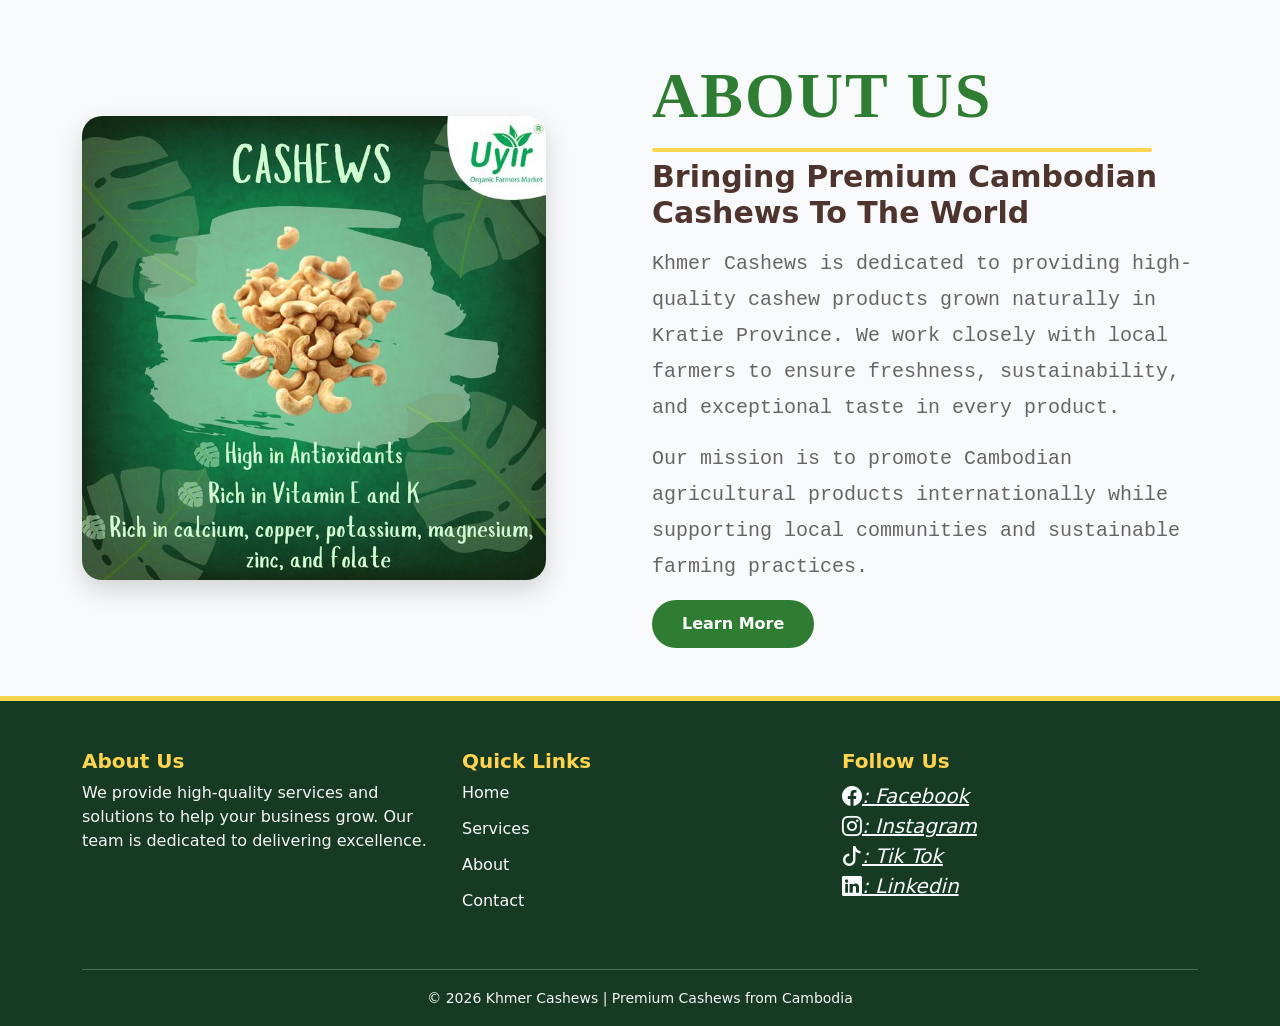
<file: about.html>
<!DOCTYPE html>
<html>
<head lang="en">
        <meta charset="UTF-8">
        <meta name="viewport" content="width=device-width, initial-scale=1">
        <title>Khmer Cashews</title>
        <link href="https://cdn.jsdelivr.net/npm/bootstrap@5.3.8/dist/css/bootstrap.min.css" rel="stylesheet" integrity="sha384-sRIl4kxILFvY47J16cr9ZwB07vP4J8+LH7qKQnuqkuIAvNWLzeN8tE5YBujZqJLB" crossorigin="anonymous">
        <link rel="stylesheet" href="https://cdn.jsdelivr.net/npm/bootstrap-icons@1.13.1/font/bootstrap-icons.min.css">
        <link rel="stylesheet" href="styleAbout.css">
</head>
<body>
    <!--About us part-->
<section id="about" class="about-section py-5">
    <div class="container">
        <div class="row align-items-center">
            <!-- Image -->
            <div class="col-lg-6 mb-4 mb-lg-0">
                <img src="image/about.jpg" alt="About Khmer Cashews" class="img-fluid about-img">
            </div>
            <!-- Content -->
            <div class="col-lg-6"> 
                <span class="about-label">ABOUT US</span>
                <h2 class="about-title">Bringing Premium Cambodian Cashews To The World</h2>
                <p class="about-description">
                    Khmer Cashews is dedicated to providing
                    high-quality cashew products grown naturally
                    in Kratie Province. We work closely with local
                    farmers to ensure freshness, sustainability,
                    and exceptional taste in every product.
                </p>
                <p class="about-description">
                    Our mission is to promote Cambodian agricultural
                    products internationally while supporting local
                    communities and sustainable farming practices.
                </p>
                <a href="#" class="about-btn">Learn More</a>
            </div>
        </div>
    </div>
</section>
<!-- FOOTER -->
<footer class="custom-footer pt-5 pb-3">
    <div class="container">
        <div class="row">
            <!-- About -->
            <div class="col-md-4 mb-4">
                <h5>About Us</h5>
                <p>
                    We provide high-quality services and solutions to help your business grow.
                    Our team is dedicated to delivering excellence.
                </p>
            </div>
            <!-- Quick Links -->
            <div class="col-md-4 mb-4">
                <h5>Quick Links</h5>
                <ul class="list-unstyled">
                    <li><a href="#" class="text-light text-decoration-none">Home</a></li>
                    <li><a href="#" class="text-light text-decoration-none">Services</a></li>
                    <li><a href="#" class="text-light text-decoration-none">About</a></li>
                    <li><a href="#" class="text-light text-decoration-none">Contact</a></li>
                </ul>
            </div>
            <!-- Social Media -->
            <div class="col-md-4 mb-4">
                <h5>Follow Us</h5>
                <a href="https://www.facebook.com/share/18kFoKiBX5/" class="text-light me-3 fs-5">
                    <i class="bi bi-facebook">: Facebook<br></i>
                </a>
                <a href="https://www.instagram.com/khimsok123?igsh=MWMwZ3E0aGcwbG9jOA==" class="text-light me-3 fs-5">
                    <i class="bi bi-instagram">: Instagram<br></i>
                </a>
                <a href="https://www.tiktok.com/@khimsok_?_r=1&_t=ZS-973etsMhqwa" class="text-light me-3 fs-5">
                    <i class="bi bi-tiktok">: Tik Tok<br></i>
                </a>
                <a href="https://www.linkedin.com/in/yo-siphan-5547651b6?utm_source=share_via&utm_content=profile&utm_medium=member_android" class="text-light fs-5">
                    <i class="bi bi-linkedin">: Linkedin<br></i>
                </a>
            </div>
        </div>
        <hr class="border-light">
        <div class="text-center">
        <small>
                © 2026 Khmer Cashews |
                Premium Cashews from Cambodia
        </small>
    </div>
</footer>

</body>
</html>
</file>
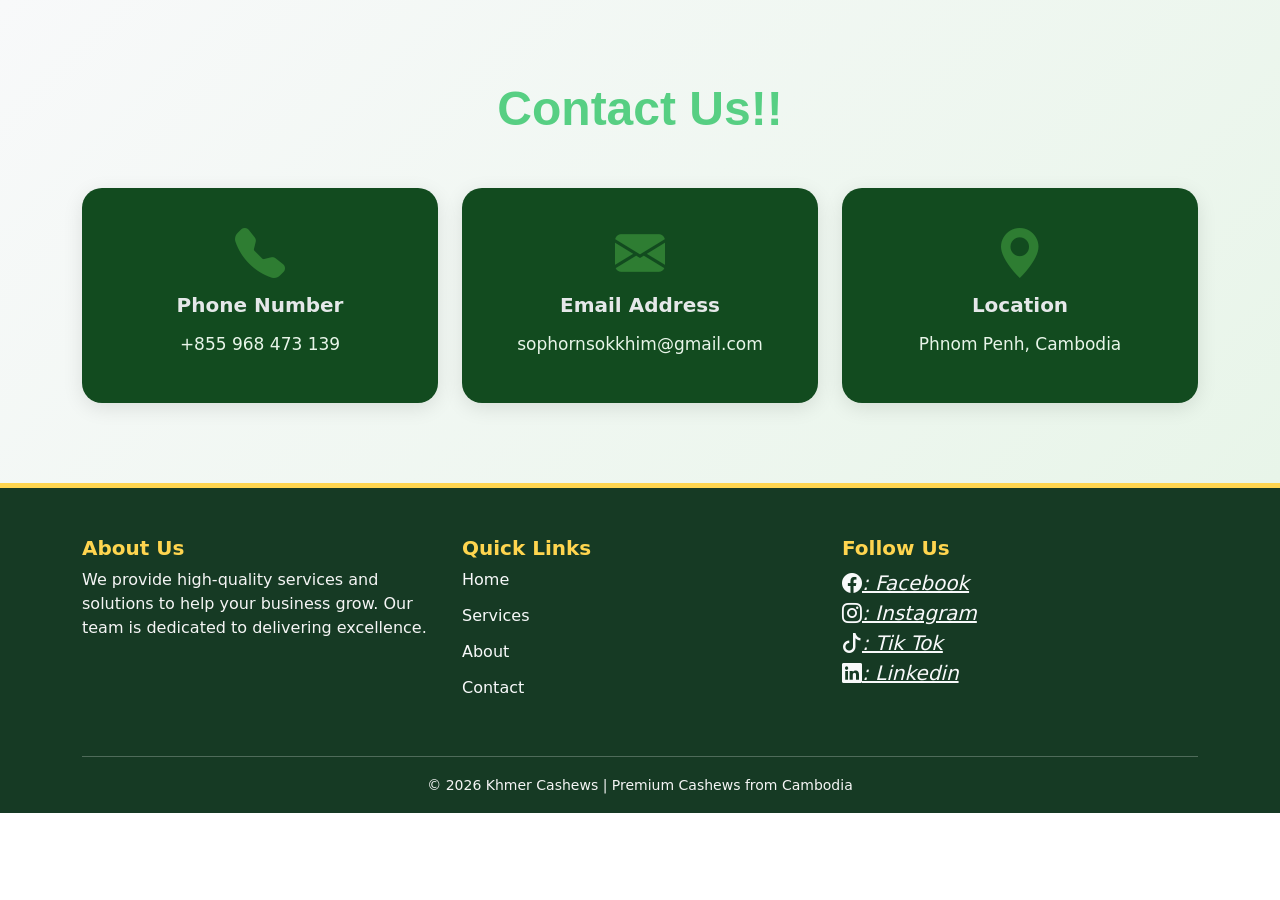
<file: contact.html>
<!DOCTYPE html>
<html>
    <head lang="en">
        <meta charset="UTF-8">
        <meta name="viewport" content="width=device-width, initial-scale=1">
        <title>Khmer Cashews</title>
        <link href="https://cdn.jsdelivr.net/npm/bootstrap@5.3.8/dist/css/bootstrap.min.css" rel="stylesheet" integrity="sha384-sRIl4kxILFvY47J16cr9ZwB07vP4J8+LH7qKQnuqkuIAvNWLzeN8tE5YBujZqJLB" crossorigin="anonymous">
        <link rel="stylesheet" href="https://cdn.jsdelivr.net/npm/bootstrap-icons@1.13.1/font/bootstrap-icons.min.css">
        <link rel="stylesheet" href="styleContact.css">

    </head>
    <body>
<!-- CONTACT SECTION -->
<section class="contact-section" id="contact">
    <div class="container">
        <h2 class="contact-title">Contact Us!!</h2>
        <div class="row g-4">
            <div class="col-md-4">
                <div class="contact-card">
                    <i class="bi bi-telephone-fill contact-icon"></i>
                    <h5>Phone Number</h5>
                    <p>+855 968 473 139</p>
                </div>
            </div>
            <div class="col-md-4">
                <div class="contact-card">
                    <i class="bi bi-envelope-fill contact-icon"></i>
                    <h5>Email Address</h5>
                    <p>sophornsokkhim@gmail.com</p>
                </div>
            </div>
            <div class="col-md-4">
                <div class="contact-card">
                    <i class="bi bi-geo-alt-fill contact-icon"></i>
                    <h5>Location</h5>
                    <p>Phnom Penh, Cambodia</p>
                </div>
            </div>
        </div>
    </div>
</section>
<!-- FOOTER -->
<footer class="custom-footer pt-5 pb-3">
    <div class="container">
        <div class="row">
            <!-- About -->
            <div class="col-md-4 mb-4">
                <h5>About Us</h5>
                <p>
                    We provide high-quality services and solutions to help your business grow.
                    Our team is dedicated to delivering excellence.
                </p>
            </div>
            <!-- Quick Links -->
            <div class="col-md-4 mb-4">
                <h5>Quick Links</h5>
                <ul class="list-unstyled">
                    <li><a href="#" class="text-light text-decoration-none">Home</a></li>
                    <li><a href="#" class="text-light text-decoration-none">Services</a></li>
                    <li><a href="#" class="text-light text-decoration-none">About</a></li>
                    <li><a href="#" class="text-light text-decoration-none">Contact</a></li>
                </ul>
            </div>
            <!-- Social Media -->
            <div class="col-md-4 mb-4">
                <h5>Follow Us</h5>
                <a href="https://www.facebook.com/share/18kFoKiBX5/" class="text-light me-3 fs-5">
                    <i class="bi bi-facebook">: Facebook<br></i>
                </a>
                <a href="https://www.instagram.com/khimsok123?igsh=MWMwZ3E0aGcwbG9jOA==" class="text-light me-3 fs-5">
                    <i class="bi bi-instagram">: Instagram<br></i>
                </a>
                <a href="https://www.tiktok.com/@khimsok_?_r=1&_t=ZS-973etsMhqwa" class="text-light me-3 fs-5">
                    <i class="bi bi-tiktok">: Tik Tok<br></i>
                </a>
                <a href="https://www.linkedin.com/in/yo-siphan-5547651b6?utm_source=share_via&utm_content=profile&utm_medium=member_android" class="text-light fs-5">
                    <i class="bi bi-linkedin">: Linkedin<br></i>
                </a>
            </div>
        </div>
        <hr class="border-light">
        <div class="text-center">
        <small>
                © 2026 Khmer Cashews |
                Premium Cashews from Cambodia
        </small>
    </div>
</footer>
    </body>
</html>
</file>
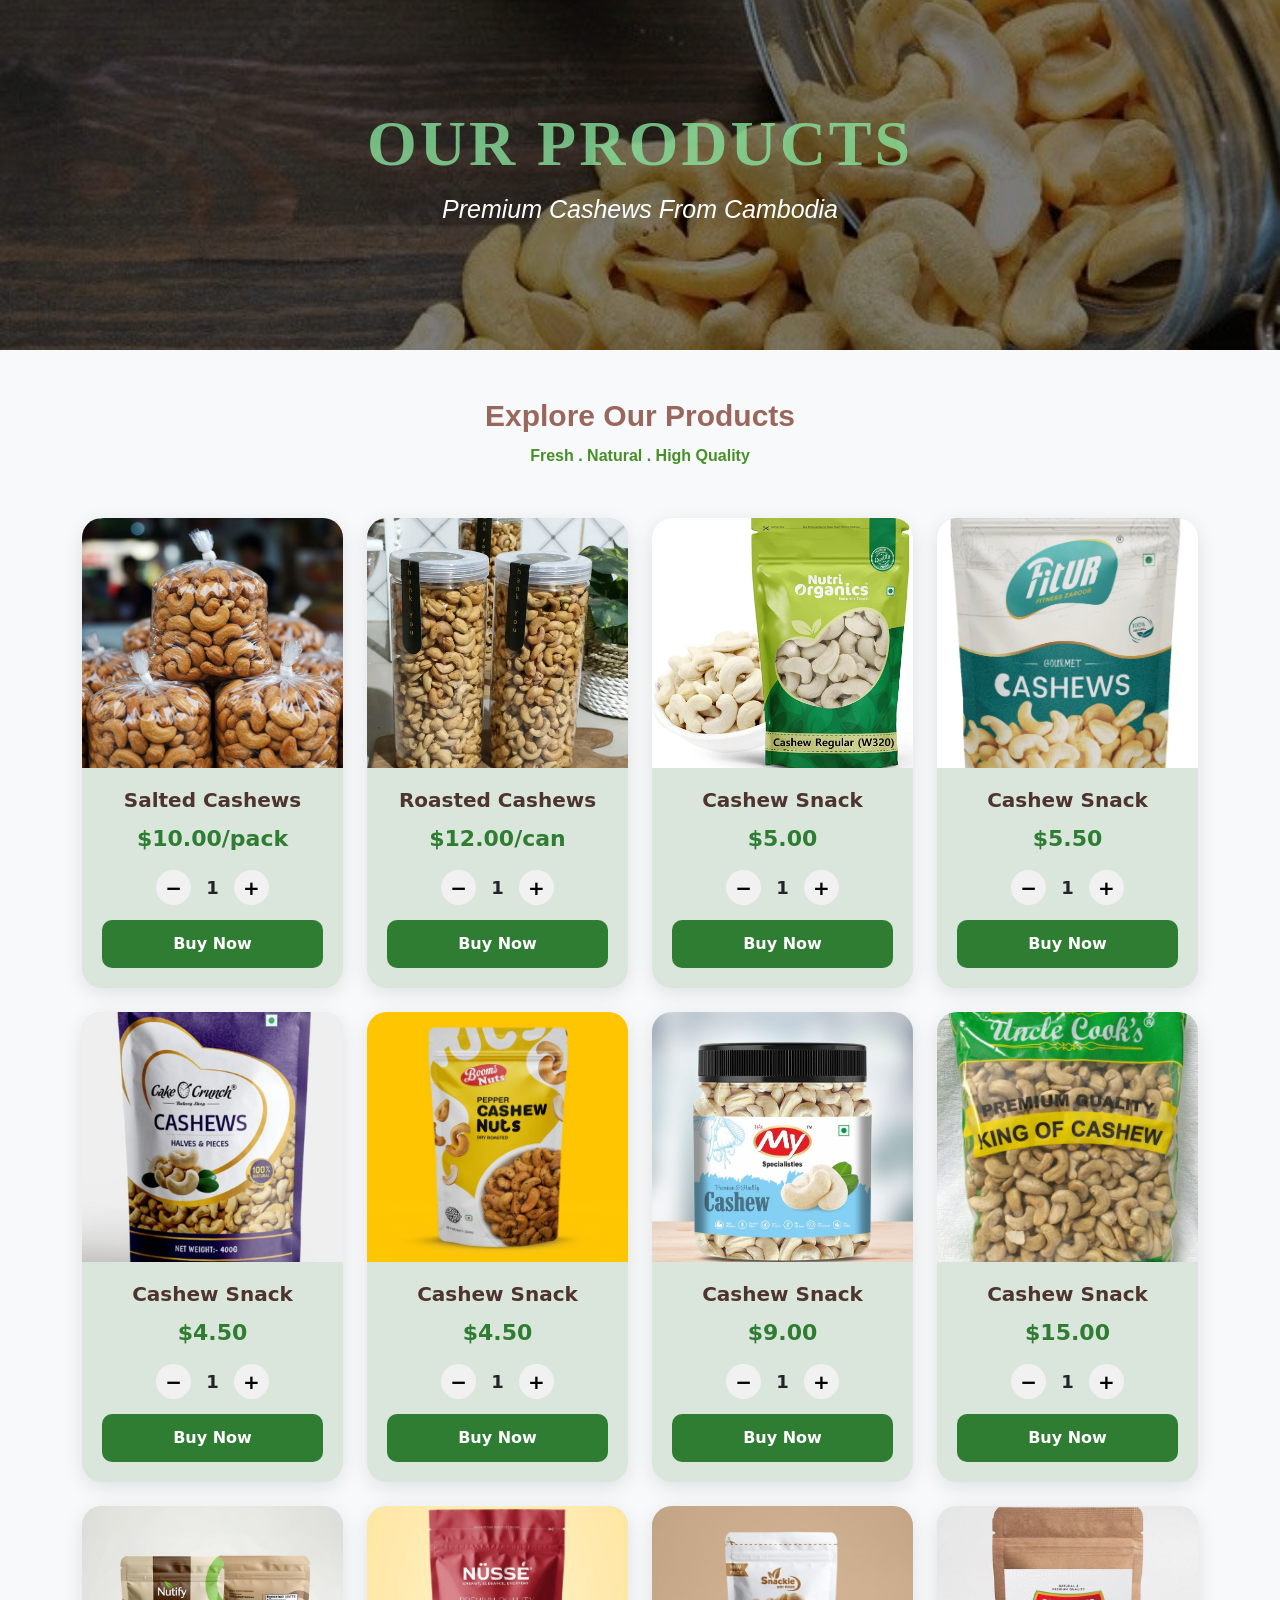
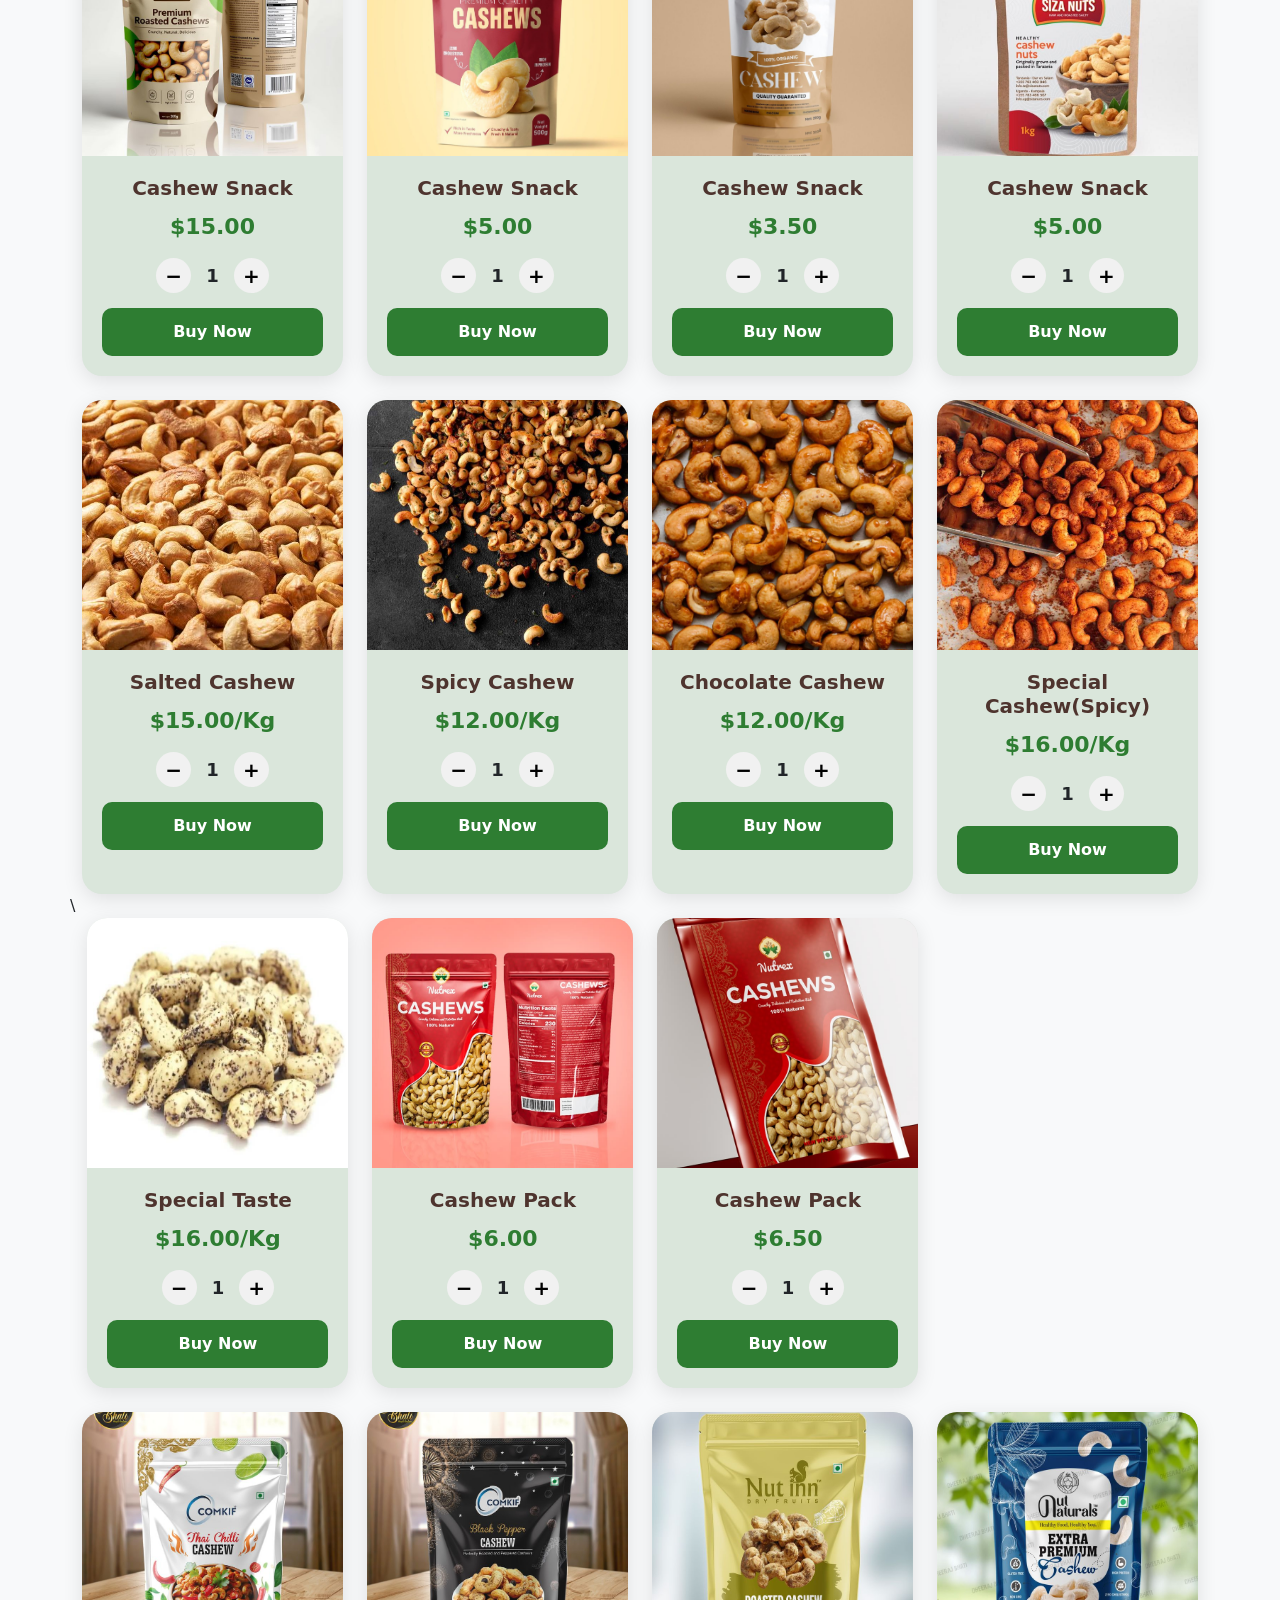
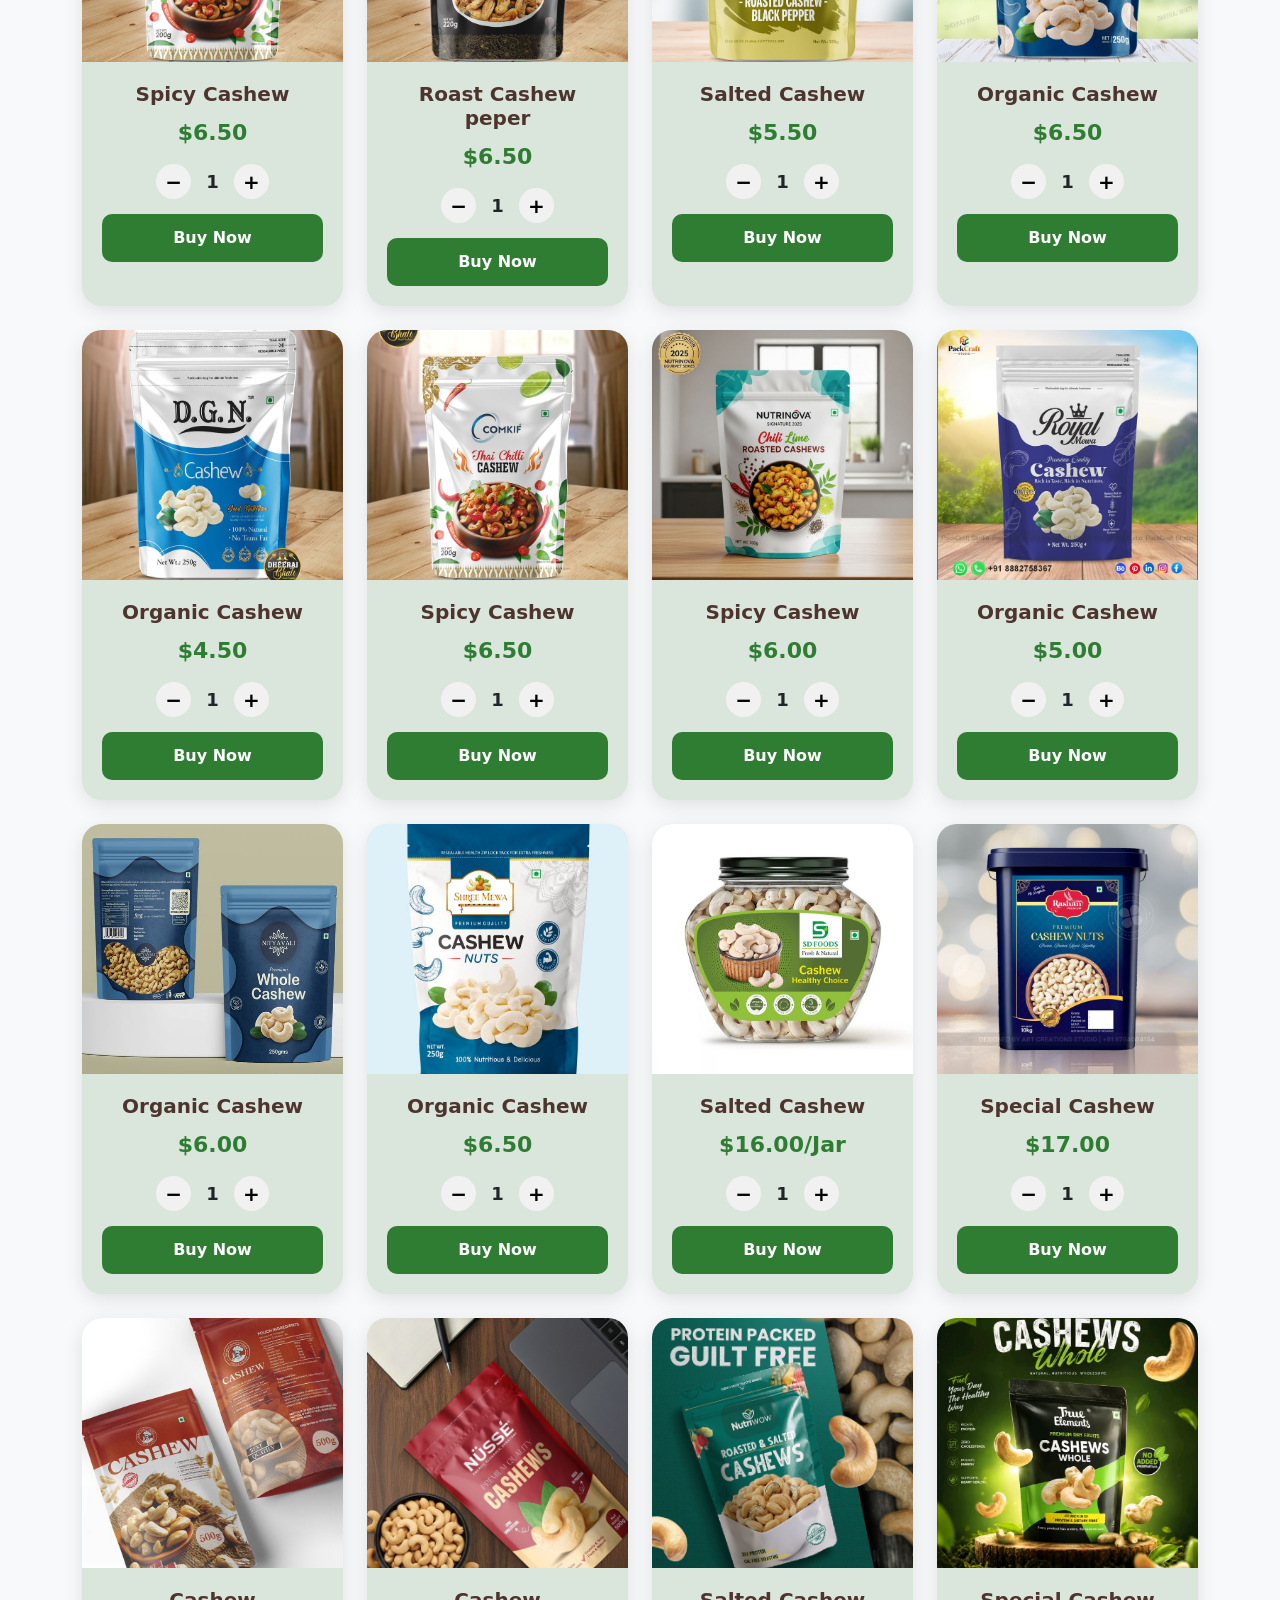
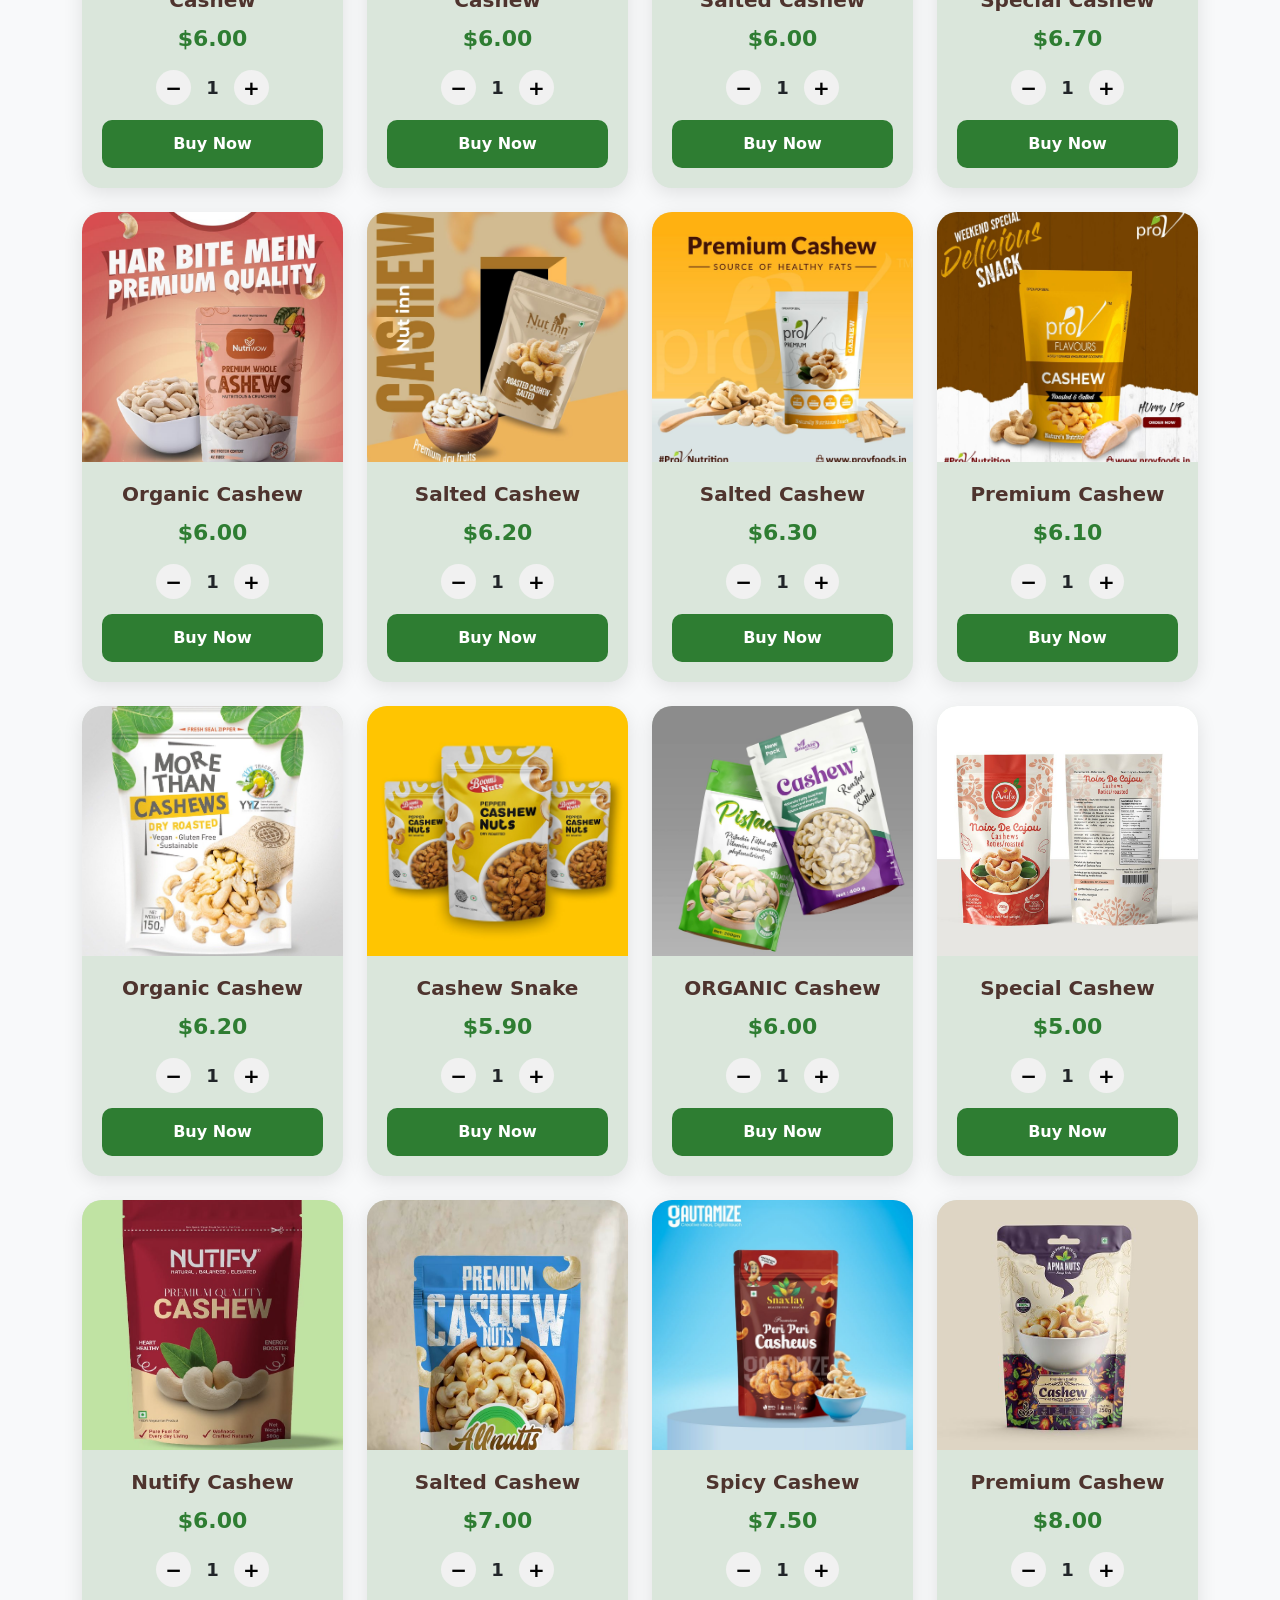
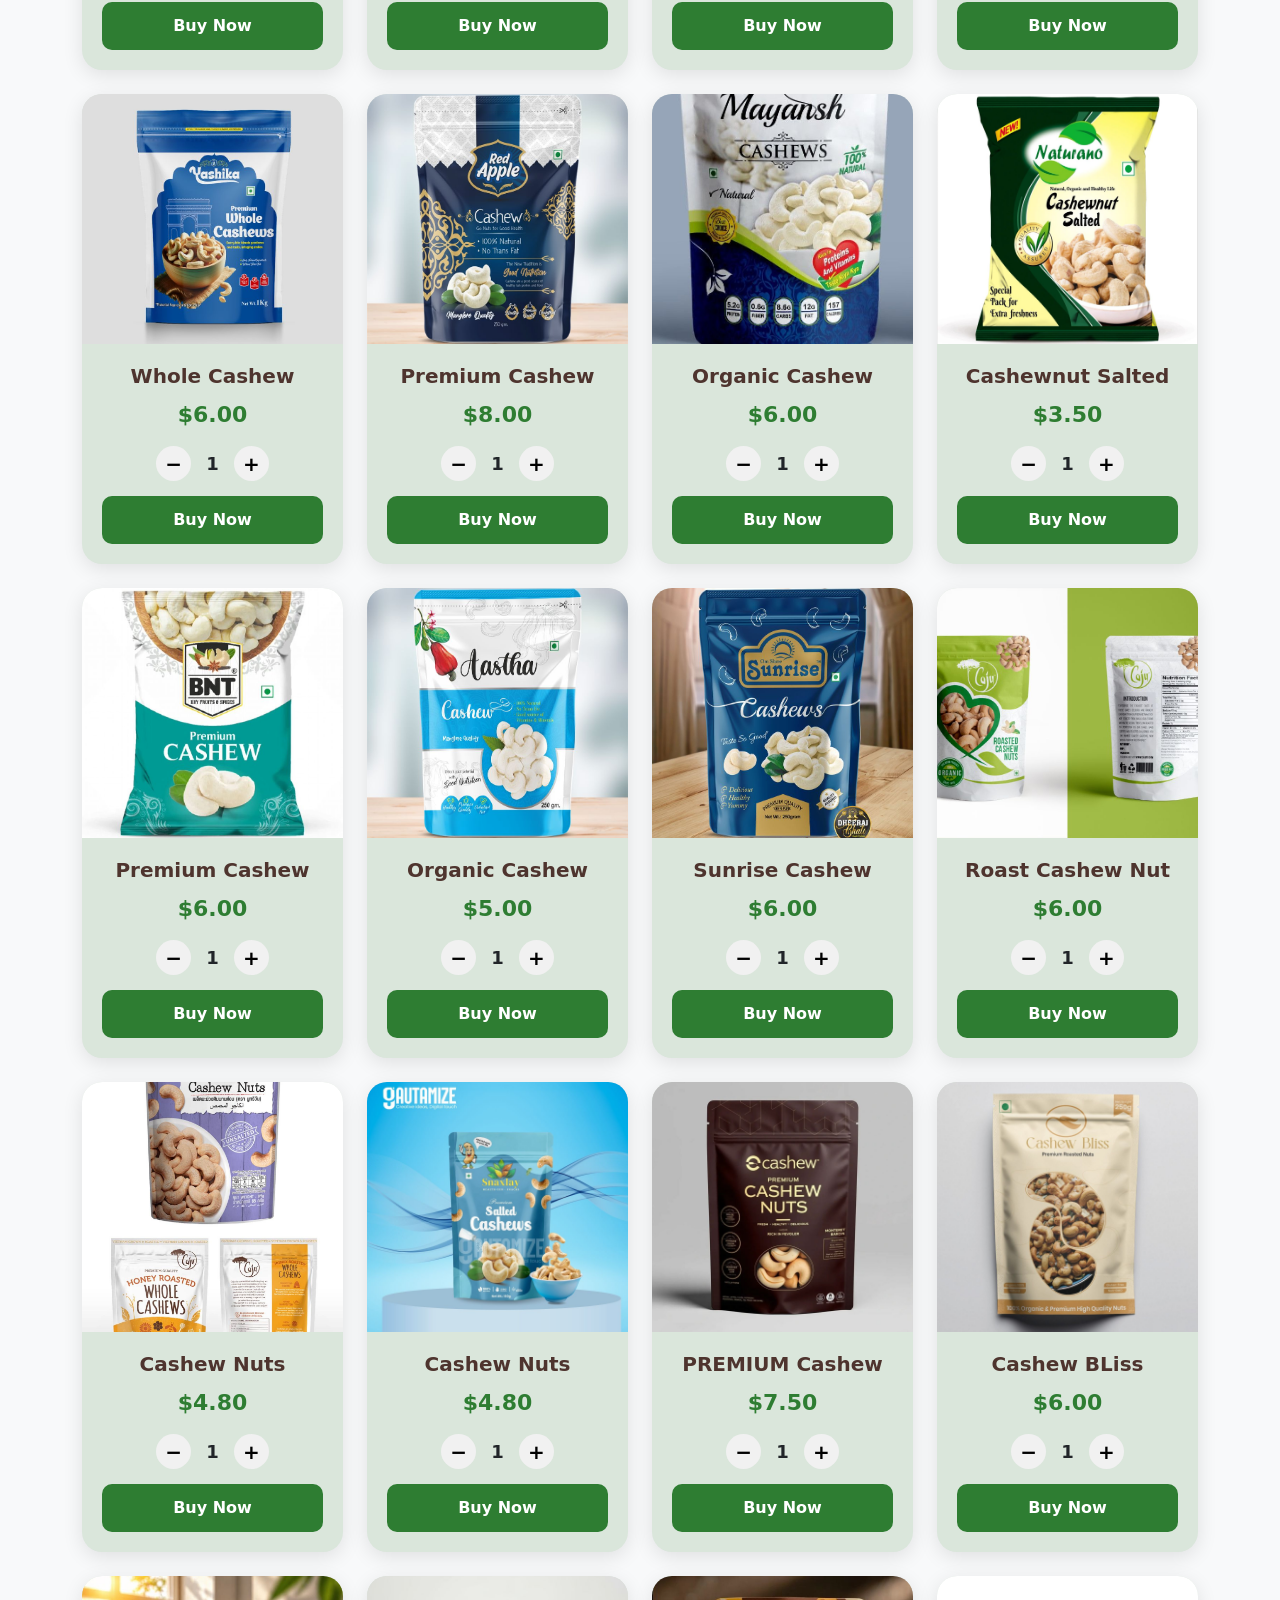
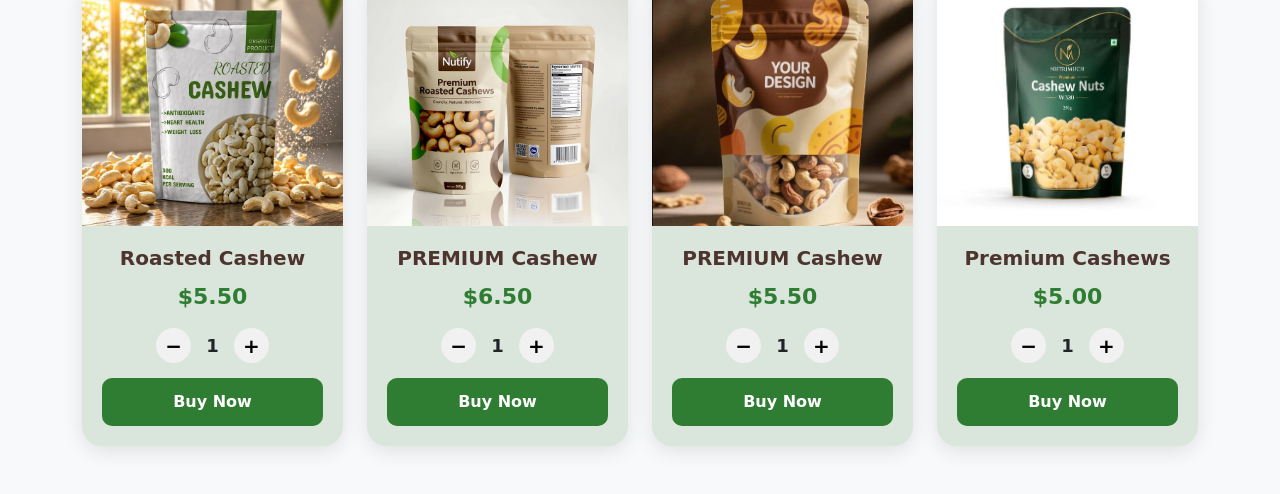
<file: products.html>
<!DOCTYPE html>
<html lang="en">
<head>
    <meta charset="UTF-8">
    <meta name="viewport" content="width=device-width, initial-scale=1.0">
    <title>Khmer Cashews Products</title>
    <link href="https://cdn.jsdelivr.net/npm/bootstrap@5.3.8/dist/css/bootstrap.min.css" rel="stylesheet">
    <link rel="stylesheet" href="https://cdn.jsdelivr.net/npm/bootstrap-icons@1.13.1/font/bootstrap-icons.min.css">
    <link rel="stylesheet" href="style.css">
</head>
<body>

<section class="product-banner">
    <div>
        <h1>Our Products</h1>
        <p>Premium Cashews From Cambodia</p>
    </div>
</section>


<section class="container py-5">
    <h2 class="section-title">
        Explore Our Products
    </h2>
    <p class="section-subtitle">
        Fresh . Natural . High Quality
    </p>
    <div class="row g-4">
        <!--Product -->

    <div class="col-sm-6 col-md-4 col-lg-3">
            <div class="product-card">
                <img src="image/best_seller1.jpg" class="product-img">
                <div class="product-info">
                    <h5 class="product-title">
                        Salted Cashews
                    </h5>
                    <div class="product-price">$10.00/pack</div>
                    <div class="quantity">
                    <button class="qty-btn">−</button><span>1</span>
                    <button class="qty-btn">+</button></div>
                    <button class="buy-btn">Buy Now
                    </button>
                </div>
            </div>
        </div>

        <div class="col-sm-6 col-md-4 col-lg-3">
            <div class="product-card">
                <img src="image/best_seller2.jpg" class="product-img">
                <div class="product-info">
                    <h5 class="product-title">
                        Roasted Cashews
                    </h5>
                    <div class="product-price">$12.00/can</div>
                    <div class="quantity">
                    <button class="qty-btn">−</button><span>1</span>
                    <button class="qty-btn">+</button></div>
                    <button class="buy-btn">
                        Buy Now
                    </button>
                </div>
            </div>
        </div>
      
        <div class="col-sm-6 col-md-4 col-lg-3">
            <div class="product-card">
                <img src="image/best_seller3.jpg"
                     class="product-img">
                <div class="product-info">
                    <h5 class="product-title">
                        Cashew Snack
                    </h5>
                    <div class="product-price">$5.00</div>
                    <div class="quantity">
                    <button class="qty-btn">−</button><span>1</span>
                    <button class="qty-btn">+</button></div>
                    <button class="buy-btn">
                        Buy Now
                    </button>
                </div>
            </div>
        </div>

        <div class="col-sm-6 col-md-4 col-lg-3">
            <div class="product-card">
                <img src="image/best_seller5.jpg"
                     class="product-img">
                <div class="product-info">
                    <h5 class="product-title">
                        Cashew Snack
                    </h5>
                    <div class="product-price">$5.50</div>
                    <div class="quantity">
                    <button class="qty-btn">−</button><span>1</span>
                    <button class="qty-btn">+</button></div>
                    <button class="buy-btn">
                        Buy Now
                    </button>
                </div>
            </div>
        </div>

        <div class="col-sm-6 col-md-4 col-lg-3">
            <div class="product-card">
                <img src="image/best_seller6.jpg"
                     class="product-img">
                <div class="product-info">
                    <h5 class="product-title">
                        Cashew Snack
                    </h5>
                    <div class="product-price">$4.50</div>
                    <div class="quantity">
                    <button class="qty-btn">−</button><span>1</span>
                    <button class="qty-btn">+</button></div>
                    <button class="buy-btn">
                        Buy Now
                    </button>
                </div>
            </div>
        </div>

        <div class="col-sm-6 col-md-4 col-lg-3">
            <div class="product-card">
                <img src="image/best_seller8.jpg"
                     class="product-img">
                <div class="product-info">
                    <h5 class="product-title">
                        Cashew Snack
                    </h5>
                    <div class="product-price">$4.50</div>
                    <div class="quantity">
                    <button class="qty-btn">−</button><span>1</span>
                    <button class="qty-btn">+</button></div>
                    <button class="buy-btn">
                        Buy Now
                    </button>
                </div>
            </div>
        </div>

        <div class="col-sm-6 col-md-4 col-lg-3">
            <div class="product-card">
                <img src="image/best_seller10.jpg"
                     class="product-img">
                <div class="product-info">
                    <h5 class="product-title">
                        Cashew Snack
                    </h5>
                    <div class="product-price">$9.00</div>
                    <div class="quantity">
                    <button class="qty-btn">−</button><span>1</span>
                    <button class="qty-btn">+</button></div>
                    <button class="buy-btn">
                        Buy Now
                    </button>
                </div>
            </div>
        </div>
           
        <div class="col-sm-6 col-md-4 col-lg-3">
            <div class="product-card">
                <img src="image/best_seller11.jpg"
                     class="product-img">
                <div class="product-info">
                    <h5 class="product-title">
                        Cashew Snack
                    </h5>
                    <div class="product-price">$15.00</div>
                    <div class="quantity">
                    <button class="qty-btn">−</button><span>1</span>
                    <button class="qty-btn">+</button></div>
                    <button class="buy-btn">
                        Buy Now
                    </button>
                </div>
            </div>
        </div>

        <div class="col-sm-6 col-md-4 col-lg-3">
            <div class="product-card">
                <img src="image/cashew8.jpg"
                     class="product-img">
                <div class="product-info">
                    <h5 class="product-title">
                        Cashew Snack
                    </h5>
                    <div class="product-price">$15.00</div>
                    <div class="quantity">
                    <button class="qty-btn">−</button><span>1</span>
                    <button class="qty-btn">+</button></div>
                    <button class="buy-btn">
                        Buy Now
                    </button>
                </div>
            </div>
        </div>
                           
        <div class="col-sm-6 col-md-4 col-lg-3">
            <div class="product-card">
                <img src="image/cashew11.jpg"
                     class="product-img">
                <div class="product-info">
                    <h5 class="product-title">
                        Cashew Snack
                    </h5>
                    <div class="product-price">$5.00</div>
                    <div class="quantity">
                    <button class="qty-btn">−</button><span>1</span>
                    <button class="qty-btn">+</button></div>
                    <button class="buy-btn">
                        Buy Now
                    </button>
                </div>
            </div>
        </div>
                                    
        <div class="col-sm-6 col-md-4 col-lg-3">
            <div class="product-card">
                <img src="image/cashew10.jpg"
                     class="product-img">
                <div class="product-info">
                    <h5 class="product-title">
                        Cashew Snack
                    </h5>
                    <div class="product-price">$3.50</div>
                    <div class="quantity">
                    <button class="qty-btn">−</button><span>1</span>
                    <button class="qty-btn">+</button></div>
                    <button class="buy-btn">
                        Buy Now
                    </button>
                </div>
            </div>
        </div>
                                           
        <div class="col-sm-6 col-md-4 col-lg-3">
            <div class="product-card">
                <img src="image/cashew9.jpg"
                     class="product-img">
                <div class="product-info">
                    <h5 class="product-title">
                        Cashew Snack
                    </h5>
                    <div class="product-price">$5.00</div>
                    <div class="quantity">
                    <button class="qty-btn">−</button><span>1</span>
                    <button class="qty-btn">+</button></div>
                    <button class="buy-btn">
                        Buy Now
                    </button>
                </div>
            </div>
        </div>
                    
        <div class="col-sm-6 col-md-4 col-lg-3">
            <div class="product-card">
                <img src="image/cashew1.jpg"
                     class="product-img">
                <div class="product-info">
                    <h5 class="product-title">
                        Salted Cashew
                    </h5>
                    <div class="product-price">$15.00/Kg</div>
                    <div class="quantity">
                    <button class="qty-btn">−</button><span>1</span>
                    <button class="qty-btn">+</button></div>
                    <button class="buy-btn">
                        Buy Now
                    </button>
                </div>
            </div>
        </div>
                           
        <div class="col-sm-6 col-md-4 col-lg-3">
            <div class="product-card">
                <img src="image/cashew2.jpg"
                     class="product-img">
                <div class="product-info">
                    <h5 class="product-title">
                        Spicy Cashew
                    </h5>
                    <div class="product-price">$12.00/Kg</div>
                    <div class="quantity">
                    <button class="qty-btn">−</button><span>1</span>
                    <button class="qty-btn">+</button></div>
                    <button class="buy-btn">
                        Buy Now
                    </button>
                </div>
            </div>
        </div>
                                
        <div class="col-sm-6 col-md-4 col-lg-3">
            <div class="product-card">
                <img src="image/cashew3.jpg"
                     class="product-img">
                <div class="product-info">
                    <h5 class="product-title">
                        Chocolate Cashew
                    </h5>
                    <div class="product-price">$12.00/Kg</div>
                    <div class="quantity">
                    <button class="qty-btn">−</button><span>1</span>
                    <button class="qty-btn">+</button></div>
                    <button class="buy-btn">
                        Buy Now
                    </button>
                </div>
            </div>
        </div>

        <div class="col-sm-6 col-md-4 col-lg-3">
            <div class="product-card">
                <img src="image/cashew4.jpg"
                     class="product-img">
                <div class="product-info">
                    <h5 class="product-title">
                        Special Cashew(Spicy)
                    </h5>
                    <div class="product-price">$16.00/Kg</div>
                    <div class="quantity">
                    <button class="qty-btn">−</button><span>1</span>
                    <button class="qty-btn">+</button></div>
                    <button class="buy-btn">
                        Buy Now
                    </button>
                </div>
            </div>
        </div>
                                                  \
        <div class="col-sm-6 col-md-4 col-lg-3">
            <div class="product-card">
                <img src="image/cashew6.jpg"
                     class="product-img">
                <div class="product-info">
                    <h5 class="product-title">
                        Special Taste
                    </h5>
                    <div class="product-price">$16.00/Kg</div>
                    <div class="quantity">
                    <button class="qty-btn">−</button><span>1</span>
                    <button class="qty-btn">+</button></div>
                    <button class="buy-btn">
                        Buy Now
                    </button>
                </div>
            </div>
        </div>
                                                    
        <div class="col-sm-6 col-md-4 col-lg-3">
            <div class="product-card">
                <img src="image/cashew13.jpg"
                     class="product-img">
                <div class="product-info">
                    <h5 class="product-title">
                        Cashew Pack
                    </h5>
                    <div class="product-price">$6.00</div>
                    <div class="quantity">
                    <button class="qty-btn">−</button><span>1</span>
                    <button class="qty-btn">+</button></div>
                    <button class="buy-btn">
                        Buy Now
                    </button>
                </div>
            </div>
        </div>
                                                            
        <div class="col-sm-6 col-md-4 col-lg-3">
            <div class="product-card">
                <img src="image/cashew14.jpg"
                     class="product-img">
                <div class="product-info">
                    <h5 class="product-title">
                        Cashew Pack
                    </h5>
                    <div class="product-price">$6.50</div>
                    <div class="quantity">
                    <button class="qty-btn">−</button><span>1</span>
                    <button class="qty-btn">+</button></div>
                    <button class="buy-btn">
                        Buy Now
                    </button>
                </div>
            </div>
        </div>
                                                                   
        <div class="col-sm-6 col-md-4 col-lg-3">
            <div class="product-card">
                <img src="image/cashew16.jpg"
                     class="product-img">
                <div class="product-info">
                    <h5 class="product-title">
                        Spicy Cashew
                    </h5>
                    <div class="product-price">$6.50</div>
                    <div class="quantity">
                    <button class="qty-btn">−</button><span>1</span>
                    <button class="qty-btn">+</button></div>
                    <button class="buy-btn">
                        Buy Now
                    </button>
                </div>
            </div>
        </div>
                                                                            
        <div class="col-sm-6 col-md-4 col-lg-3">
            <div class="product-card">
                <img src="image/cashew17.jpg"
                     class="product-img">
                <div class="product-info">
                    <h5 class="product-title">
                        Roast Cashew peper
                    </h5>
                    <div class="product-price">$6.50</div>
                    <div class="quantity">
                    <button class="qty-btn">−</button><span>1</span>
                    <button class="qty-btn">+</button></div>
                    <button class="buy-btn">
                        Buy Now
                    </button>
                </div>
            </div>
        </div>
                                                                            
        <div class="col-sm-6 col-md-4 col-lg-3">
            <div class="product-card">
                <img src="image/cashew18.jpg"
                     class="product-img">
                <div class="product-info">
                    <h5 class="product-title">
                        Salted Cashew
                    </h5>
                    <div class="product-price">$5.50</div>
                    <div class="quantity">
                    <button class="qty-btn">−</button><span>1</span>
                    <button class="qty-btn">+</button></div>
                    <button class="buy-btn">
                        Buy Now
                    </button>
                </div>
            </div>
        </div>
                                                                            
        <div class="col-sm-6 col-md-4 col-lg-3">
            <div class="product-card">
                <img src="image/cashew19.jpg"
                     class="product-img">
                <div class="product-info">
                    <h5 class="product-title">
                        Organic Cashew
                    </h5>
                    <div class="product-price">$6.50</div>
                    <div class="quantity">
                    <button class="qty-btn">−</button><span>1</span>
                    <button class="qty-btn">+</button></div>
                    <button class="buy-btn">
                        Buy Now
                    </button>
                </div>
            </div>
        </div>
                                                                           
        <div class="col-sm-6 col-md-4 col-lg-3">
            <div class="product-card">
                <img src="image/cashew20.jpg"
                     class="product-img">
                <div class="product-info">
                    <h5 class="product-title">
                        Organic Cashew
                    </h5>
                    <div class="product-price">$4.50</div>
                    <div class="quantity">
                    <button class="qty-btn">−</button><span>1</span>
                    <button class="qty-btn">+</button></div>
                    <button class="buy-btn">
                        Buy Now
                    </button>
                </div>
            </div>
        </div>
                                                                           
        <div class="col-sm-6 col-md-4 col-lg-3">
            <div class="product-card">
                <img src="image/cashew16.jpg"
                     class="product-img">
                <div class="product-info">
                    <h5 class="product-title">
                        Spicy Cashew
                    </h5>
                    <div class="product-price">$6.50</div>
                    <div class="quantity">
                    <button class="qty-btn">−</button><span>1</span>
                    <button class="qty-btn">+</button></div>
                    <button class="buy-btn">
                        Buy Now
                    </button>
                </div>
            </div>
        </div>

                                                                   
        <div class="col-sm-6 col-md-4 col-lg-3">
            <div class="product-card">
                <img src="image/cashew15.jpg"
                     class="product-img">
                <div class="product-info">
                    <h5 class="product-title">
                       Spicy Cashew
                    </h5>
                    <div class="product-price">$6.00</div>
                    <div class="quantity">
                    <button class="qty-btn">−</button><span>1</span>
                    <button class="qty-btn">+</button></div>
                    <button class="buy-btn">
                        Buy Now
                    </button>
                </div>
            </div>
        </div>
                                                                           
        <div class="col-sm-6 col-md-4 col-lg-3">
            <div class="product-card">
                <img src="image/cashew21.jpg"
                     class="product-img">
                <div class="product-info">
                    <h5 class="product-title">
                       Organic Cashew
                    </h5>
                    <div class="product-price">$5.00</div>
                    <div class="quantity">
                    <button class="qty-btn">−</button><span>1</span>
                    <button class="qty-btn">+</button></div>
                    <button class="buy-btn">
                        Buy Now
                    </button>
                </div>
            </div>
        </div>
                                                                            
        <div class="col-sm-6 col-md-4 col-lg-3">
            <div class="product-card">
                <img src="image/cashew22.jpg"
                     class="product-img">
                <div class="product-info">
                    <h5 class="product-title">
                       Organic Cashew
                    </h5>
                    <div class="product-price">$6.00</div>
                    <div class="quantity">
                    <button class="qty-btn">−</button><span>1</span>
                    <button class="qty-btn">+</button></div>
                    <button class="buy-btn">
                        Buy Now
                    </button>
                </div>
            </div>
        </div>                                                                    
        <div class="col-sm-6 col-md-4 col-lg-3">
            <div class="product-card">
                <img src="image/cashew23.jpg"
                     class="product-img">
                <div class="product-info">
                    <h5 class="product-title">
                    Organic Cashew
                    </h5>
                    <div class="product-price">$6.50</div>
                    <div class="quantity">
                    <button class="qty-btn">−</button><span>1</span>
                    <button class="qty-btn">+</button></div>
                    <button class="buy-btn">
                        Buy Now
                    </button>
                </div>
            </div>
        </div>                                                                   
        <div class="col-sm-6 col-md-4 col-lg-3">
            <div class="product-card">
                <img src="image/cashew24.jpg"
                     class="product-img">
                <div class="product-info">
                    <h5 class="product-title">
                       Salted Cashew
                    </h5>
                    <div class="product-price">$16.00/Jar</div>
                    <div class="quantity">
                    <button class="qty-btn">−</button><span>1</span>
                    <button class="qty-btn">+</button></div>
                    <button class="buy-btn">
                        Buy Now
                    </button>
                </div>
            </div>
        </div>                                                                    
        <div class="col-sm-6 col-md-4 col-lg-3">
            <div class="product-card">
                <img src="image/cashew25.jpg"
                     class="product-img">
                <div class="product-info">
                    <h5 class="product-title">
                       Special Cashew
                    </h5>
                    <div class="product-price">$17.00</div>
                    <div class="quantity">
                    <button class="qty-btn">−</button><span>1</span>
                    <button class="qty-btn">+</button></div>
                    <button class="buy-btn">
                        Buy Now
                    </button>
                </div>
            </div>
        </div>                                                                    
        <div class="col-sm-6 col-md-4 col-lg-3">
            <div class="product-card">
                <img src="image/cashew26.jpg"
                     class="product-img">
                <div class="product-info">
                    <h5 class="product-title">
                        Cashew
                    </h5>
                    <div class="product-price">$6.00</div>
                    <div class="quantity">
                    <button class="qty-btn">−</button><span>1</span>
                    <button class="qty-btn">+</button></div>
                    <button class="buy-btn">
                        Buy Now
                    </button>
                </div>
            </div>
        </div>                                                                    
        <div class="col-sm-6 col-md-4 col-lg-3">
            <div class="product-card">
                <img src="image/cashew27.jpg"
                     class="product-img">
                <div class="product-info">
                    <h5 class="product-title">
                        Cashew
                    </h5>
                    <div class="product-price">$6.00</div>
                    <div class="quantity">
                    <button class="qty-btn">−</button><span>1</span>
                    <button class="qty-btn">+</button></div>
                    <button class="buy-btn">
                        Buy Now
                    </button>
                </div>
            </div>
        </div>                                                                    
        <div class="col-sm-6 col-md-4 col-lg-3">
            <div class="product-card">
                <img src="image/cashew28.jpg"
                     class="product-img">
                <div class="product-info">
                    <h5 class="product-title">
                       Salted Cashew
                    </h5>
                    <div class="product-price">$6.00</div>
                    <div class="quantity">
                    <button class="qty-btn">−</button><span>1</span>
                    <button class="qty-btn">+</button></div>
                    <button class="buy-btn">
                        Buy Now
                    </button>
                </div>
            </div>
        </div>                                                                    
        <div class="col-sm-6 col-md-4 col-lg-3">
            <div class="product-card">
                <img src="image/cashew29.jpg"
                     class="product-img">
                <div class="product-info">
                    <h5 class="product-title">
                       Special Cashew 
                    </h5>
                    <div class="product-price">$6.70</div>
                    <div class="quantity">
                    <button class="qty-btn">−</button><span>1</span>
                    <button class="qty-btn">+</button></div>
                    <button class="buy-btn">
                        Buy Now
                    </button>
                </div>
            </div>
        </div>                                                                    
        <div class="col-sm-6 col-md-4 col-lg-3">
            <div class="product-card">
                <img src="image/cashew30.jpg"
                     class="product-img">
                <div class="product-info">
                    <h5 class="product-title">
                       Organic Cashew
                    </h5>
                    <div class="product-price">$6.00</div>
                    <div class="quantity">
                    <button class="qty-btn">−</button><span>1</span>
                    <button class="qty-btn">+</button></div>
                    <button class="buy-btn">
                        Buy Now
                    </button>
                </div>
            </div>
        </div>                                                                    
        <div class="col-sm-6 col-md-4 col-lg-3">
            <div class="product-card">
                <img src="image/cashew31.jpg"
                     class="product-img">
                <div class="product-info">
                    <h5 class="product-title">
                       Salted Cashew
                    </h5>
                    <div class="product-price">$6.20</div>
                    <div class="quantity">
                    <button class="qty-btn">−</button><span>1</span>
                    <button class="qty-btn">+</button></div>
                    <button class="buy-btn">
                        Buy Now
                    </button>
                </div>
            </div>
        </div>                                                                    
        <div class="col-sm-6 col-md-4 col-lg-3">
            <div class="product-card">
                <img src="image/cashew32.jpg"
                     class="product-img">
                <div class="product-info">
                    <h5 class="product-title">
                       Salted Cashew
                    </h5>
                    <div class="product-price">$6.30</div>
                    <div class="quantity">
                    <button class="qty-btn">−</button><span>1</span>
                    <button class="qty-btn">+</button></div>
                    <button class="buy-btn">
                        Buy Now
                    </button>
                </div>
            </div>
        </div>                                                                    
        <div class="col-sm-6 col-md-4 col-lg-3">
            <div class="product-card">
                <img src="image/cashew33.jpg"
                     class="product-img">
                <div class="product-info">
                    <h5 class="product-title">
                       Premium Cashew
                    </h5>
                    <div class="product-price">$6.10</div>
                    <div class="quantity">
                    <button class="qty-btn">−</button><span>1</span>
                    <button class="qty-btn">+</button></div>
                    <button class="buy-btn">
                        Buy Now
                    </button>
                </div>
            </div>
        </div>                                                                    
        <div class="col-sm-6 col-md-4 col-lg-3">
            <div class="product-card">
                <img src="image/cashew34.jpg"
                     class="product-img">
                <div class="product-info">
                    <h5 class="product-title">
                       Organic Cashew
                    </h5>
                    <div class="product-price">$6.20</div>
                    <div class="quantity">
                    <button class="qty-btn">−</button><span>1</span>
                    <button class="qty-btn">+</button></div>
                    <button class="buy-btn">
                        Buy Now
                    </button>
                </div>
            </div>
        </div>                                                                    
        <div class="col-sm-6 col-md-4 col-lg-3">
            <div class="product-card">
                <img src="image/cashew35.jpg"
                     class="product-img">
                <div class="product-info">
                    <h5 class="product-title">
                        Cashew Snake
                    </h5>
                    <div class="product-price">$5.90</div>
                    <div class="quantity">
                    <button class="qty-btn">−</button><span>1</span>
                    <button class="qty-btn">+</button></div>
                    <button class="buy-btn">
                        Buy Now
                    </button>
                </div>
            </div>
        </div>                                                                    
        <div class="col-sm-6 col-md-4 col-lg-3">
            <div class="product-card">
                <img src="image/cashew36.jpg"
                     class="product-img">
                <div class="product-info">
                    <h5 class="product-title">
                       ORGANIC Cashew
                    </h5>
                    <div class="product-price">$6.00</div>
                    <div class="quantity">
                    <button class="qty-btn">−</button><span>1</span>
                    <button class="qty-btn">+</button></div>
                    <button class="buy-btn">
                        Buy Now
                    </button>
                </div>
            </div>
        </div>                                                                    
        <div class="col-sm-6 col-md-4 col-lg-3">
            <div class="product-card">
                <img src="image/cashew37.jpg"
                     class="product-img">
                <div class="product-info">
                    <h5 class="product-title">
                       Special Cashew
                    </h5>
                    <div class="product-price">$5.00</div>
                    <div class="quantity">
                    <button class="qty-btn">−</button><span>1</span>
                    <button class="qty-btn">+</button></div>
                    <button class="buy-btn">
                        Buy Now
                    </button>
                </div>
            </div>
        </div>                                                                    
        <div class="col-sm-6 col-md-4 col-lg-3">
            <div class="product-card">
                <img src="image/cashew38.jpg"
                     class="product-img">
                <div class="product-info">
                    <h5 class="product-title">
                       Nutify Cashew
                    </h5>
                    <div class="product-price">$6.00</div>
                    <div class="quantity">
                    <button class="qty-btn">−</button><span>1</span>
                    <button class="qty-btn">+</button></div>
                    <button class="buy-btn">
                        Buy Now
                    </button>
                </div>
            </div>
        </div>                                                                    
        <div class="col-sm-6 col-md-4 col-lg-3">
            <div class="product-card">
                <img src="image/cashew39.jpg"
                     class="product-img">
                <div class="product-info">
                    <h5 class="product-title">
                       Salted Cashew
                    </h5>
                    <div class="product-price">$7.00</div>
                    <div class="quantity">
                    <button class="qty-btn">−</button><span>1</span>
                    <button class="qty-btn">+</button></div>
                    <button class="buy-btn">
                        Buy Now
                    </button>
                </div>
            </div>
        </div>                                                                   
        <div class="col-sm-6 col-md-4 col-lg-3">
            <div class="product-card">
                <img src="image/cashew40.jpg"
                     class="product-img">
                <div class="product-info">
                    <h5 class="product-title">
                       Spicy Cashew
                    </h5>
                    <div class="product-price">$7.50</div>
                    <div class="quantity">
                    <button class="qty-btn">−</button><span>1</span>
                    <button class="qty-btn">+</button></div>
                    <button class="buy-btn">
                        Buy Now
                    </button>
                </div>
            </div>
        </div>                                                                    
        <div class="col-sm-6 col-md-4 col-lg-3">
            <div class="product-card">
                <img src="image/cashew41.jpg"
                     class="product-img">
                <div class="product-info">
                    <h5 class="product-title">
                       Premium Cashew
                    </h5>
                    <div class="product-price">$8.00</div>
                    <div class="quantity">
                    <button class="qty-btn">−</button><span>1</span>
                    <button class="qty-btn">+</button></div>
                    <button class="buy-btn">
                        Buy Now
                    </button>
                </div>
            </div>
        </div>                                                                    
        <div class="col-sm-6 col-md-4 col-lg-3">
            <div class="product-card">
                <img src="image/cashew42.jpg"
                     class="product-img">
                <div class="product-info">
                    <h5 class="product-title">
                       Whole Cashew
                    </h5>
                    <div class="product-price">$6.00</div>
                    <div class="quantity">
                    <button class="qty-btn">−</button><span>1</span>
                    <button class="qty-btn">+</button></div>
                    <button class="buy-btn">
                        Buy Now
                    </button>
                </div>
            </div>
        </div>                                                                    
        <div class="col-sm-6 col-md-4 col-lg-3">
            <div class="product-card">
                <img src="image/cashew43.jpg"
                     class="product-img">
                <div class="product-info">
                    <h5 class="product-title">
                       Premium Cashew
                    </h5>
                    <div class="product-price">$8.00</div>
                    <div class="quantity">
                    <button class="qty-btn">−</button><span>1</span>
                    <button class="qty-btn">+</button></div>
                    <button class="buy-btn">
                        Buy Now
                    </button>
                </div>
            </div>
        </div>                                                                   
        <div class="col-sm-6 col-md-4 col-lg-3">
            <div class="product-card">
                <img src="image/cashew44.jpg"
                     class="product-img">
                <div class="product-info">
                    <h5 class="product-title">
                       Organic Cashew
                    </h5>
                    <div class="product-price">$6.00</div>
                    <div class="quantity">
                    <button class="qty-btn">−</button><span>1</span>
                    <button class="qty-btn">+</button></div>
                    <button class="buy-btn">
                        Buy Now
                    </button>
                </div>
            </div>
        </div>                                                                    
        <div class="col-sm-6 col-md-4 col-lg-3">
            <div class="product-card">
                <img src="image/cashew45.jpg"
                     class="product-img">
                <div class="product-info">
                    <h5 class="product-title">
                        Cashewnut Salted
                    </h5>
                    <div class="product-price">$3.50</div>
                    <div class="quantity">
                    <button class="qty-btn">−</button><span>1</span>
                    <button class="qty-btn">+</button></div>
                    <button class="buy-btn">
                        Buy Now
                    </button>
                </div>
            </div>
        </div>                                                                    
        <div class="col-sm-6 col-md-4 col-lg-3">
            <div class="product-card">
                <img src="image/cashew46.jpg"
                     class="product-img">
                <div class="product-info">
                    <h5 class="product-title">
                       Premium Cashew
                    </h5>
                    <div class="product-price">$6.00</div>
                    <div class="quantity">
                    <button class="qty-btn">−</button><span>1</span>
                    <button class="qty-btn">+</button></div>
                    <button class="buy-btn">
                        Buy Now
                    </button>
                </div>
            </div>
        </div>                                                                   
        <div class="col-sm-6 col-md-4 col-lg-3">
            <div class="product-card">
                <img src="image/cashew47.jpg"
                     class="product-img">
                <div class="product-info">
                    <h5 class="product-title">
                       Organic Cashew
                    </h5>
                    <div class="product-price">$5.00</div>
                    <div class="quantity">
                    <button class="qty-btn">−</button><span>1</span>
                    <button class="qty-btn">+</button></div>
                    <button class="buy-btn">
                        Buy Now
                    </button>
                </div>
            </div>
        </div>                                                                   
         
        <div class="col-sm-6 col-md-4 col-lg-3">
            <div class="product-card">
                <img src="image/cashew48.jpg"
                     class="product-img">
                <div class="product-info">
                    <h5 class="product-title">
                       Sunrise Cashew
                    </h5>
                    <div class="product-price">$6.00</div>
                    <div class="quantity">
                    <button class="qty-btn">−</button><span>1</span>
                    <button class="qty-btn">+</button></div>
                    <button class="buy-btn">
                        Buy Now
                    </button>
                </div>
            </div>
        </div>           
                
        <div class="col-sm-6 col-md-4 col-lg-3">
            <div class="product-card">
                <img src="image/Cashew51.jpg"
                     class="product-img">
                <div class="product-info">
                    <h5 class="product-title">
                       Roast Cashew Nut
                    </h5>
                    <div class="product-price">$6.00</div>
                    <div class="quantity">
                    <button class="qty-btn">−</button><span>1</span>
                    <button class="qty-btn">+</button></div>
                    <button class="buy-btn">
                        Buy Now
                    </button>
                </div>
            </div>
        </div>   
                       
        <div class="col-sm-6 col-md-4 col-lg-3">
            <div class="product-card">
                <img src="image/cashew52.jpg"
                     class="product-img">
                <div class="product-info">
                    <h5 class="product-title">
                     Cashew Nuts
                    </h5>
                    <div class="product-price">$4.80</div>
                    <div class="quantity">
                    <button class="qty-btn">−</button><span>1</span>
                    <button class="qty-btn">+</button></div>
                    <button class="buy-btn">
                        Buy Now
                    </button>
                </div>
            </div>
        </div>       
                                
        <div class="col-sm-6 col-md-4 col-lg-3">
            <div class="product-card">
                <img src="image/cashew53.jpg"
                     class="product-img">
                <div class="product-info">
                    <h5 class="product-title">
                     Cashew Nuts
                    </h5>
                    <div class="product-price">$4.80</div>
                    <div class="quantity">
                    <button class="qty-btn">−</button><span>1</span>
                    <button class="qty-btn">+</button></div>
                    <button class="buy-btn">
                        Buy Now
                    </button>
                </div>
            </div>
        </div>                                               
        <div class="col-sm-6 col-md-4 col-lg-3">
            <div class="product-card">
                <img src="image/cashew49.jpg"
                     class="product-img">
                <div class="product-info">
                    <h5 class="product-title">
                       PREMIUM Cashew
                    </h5>
                    <div class="product-price">$7.50</div>
                    <div class="quantity">
                    <button class="qty-btn">−</button><span>1</span>
                    <button class="qty-btn">+</button></div>
                    <button class="buy-btn">
                        Buy Now
                    </button>
                </div>
            </div>
        </div>                                                                   
        <div class="col-sm-6 col-md-4 col-lg-3">
            <div class="product-card">
                <img src="image/cashew50.jpg"
                     class="product-img">
                <div class="product-info">
                    <h5 class="product-title">
                       Cashew BLiss
                    </h5>
                    <div class="product-price">$6.00</div>
                    <div class="quantity">
                    <button class="qty-btn">−</button><span>1</span>
                    <button class="qty-btn">+</button></div>
                    <button class="buy-btn">
                        Buy Now
                    </button>
                </div>
            </div>
        </div>

        <div class="col-sm-6 col-md-4 col-lg-3">
            <div class="product-card">
                <img src="image/cashew54.jpg"
                     class="product-img">
                <div class="product-info">
                    <h5 class="product-title">
                       Roasted Cashew
                    </h5>
                    <div class="product-price">$5.50</div>
                    <div class="quantity">
                    <button class="qty-btn">−</button><span>1</span>
                    <button class="qty-btn">+</button></div>
                    <button class="buy-btn">
                        Buy Now
                    </button>
                </div>
            </div>
        </div>     
        <div class="col-sm-6 col-md-4 col-lg-3">
            <div class="product-card">
                <img src="image/cashew55.jpg"
                     class="product-img">
                <div class="product-info">
                    <h5 class="product-title">
                       PREMIUM Cashew
                    </h5>
                    <div class="product-price">$6.50</div>
                    <div class="quantity">
                    <button class="qty-btn">−</button><span>1</span>
                    <button class="qty-btn">+</button></div>
                    <button class="buy-btn">
                        Buy Now
                    </button>
                </div>
            </div>
        </div>    
        <div class="col-sm-6 col-md-4 col-lg-3">
            <div class="product-card">
                <img src="image/cashew56.jpg"
                     class="product-img">
                <div class="product-info">
                    <h5 class="product-title">
                       PREMIUM Cashew
                    </h5>
                    <div class="product-price">$5.50</div>
                    <div class="quantity">
                    <button class="qty-btn">−</button><span>1</span>
                    <button class="qty-btn">+</button></div>
                    <button class="buy-btn">
                        Buy Now
                    </button>
                </div>
            </div>
        </div>                                          
        <div class="col-sm-6 col-md-4 col-lg-3">
            <div class="product-card">

                <img src="image/best_seller4.jpg"
                     class="product-img">

                <div class="product-info">

                    <h5 class="product-title">
                        Premium Cashews
                    </h5>
                     <div class="product-price">$5.00</div>
                    <div class="quantity">
                    <button class="qty-btn minus">−</button><span class="qty-value">1</span>
                    <button class="qty-btn plus">+</button></div>
                    <button class="buy-btn">
                        Buy Now
                    </button>
                </div>
            </div>
        </div>
    </div>
</section>

</body>
</html>
</file>
<file: styleAbout.css>
/*About us part*/
.about-section{
    background:#f8f9fa;
}

.about-img{
    width:85%;
    border-radius:20px;
    box-shadow:0 10px 25px rgba(0,0,0,0.15);
}

.about-label{
    color:#2e7d32;
    font-family:Cambria, Cochin, Georgia, Times, 'Times New Roman', serif;
    font-weight:700;
    letter-spacing:2px;
    font-size: 64px;
    position: relative;
    display: inline-block;
}

.about-label::after{
    content:"";
    position:absolute;
    left:0;
    bottom:-8px;
    width:500px;
    height:4px;
    background:#FFD54F;
    border-radius:10px;
}
.about-title{
    font-size:30px;
    font-weight:700;
    color:#4E342E;
    margin:15px 0;
}

.about-description{
    font-family:'Courier New', Courier, monospace;
    color:#666;
    line-height:1.8;
    margin-bottom:15px;
    font-size: 20px;
}

.about-btn{
    display:inline-block;
    background:#2e7d32;
    color:white;
    text-decoration:none;
    padding:12px 30px;
    border-radius:30px;
    font-weight:600;
    transition:0.3s;
}

.about-btn:hover{
    background:#1b5e20;
    color:white;
}
/* Smooth hover effect for contact cards */
#contact .bg-white {
    transition: 0.3s ease;
}
/* Footer links hover effect */
footer a:hover {
    color: #0d6efd !important;
    transition: 0.3s;
}

/* Social icons hover effect */
footer i {
    transition: 0.3s;
}

footer i:hover {
    transform: scale(1.2);
    color: #0d6efd;
}
.social-icons{
    display:flex;
    gap:15px;
    margin-top:20px;
}

.social-icons a{
    width:45px;
    height:45px;
    display:flex;
    align-items:center;
    justify-content:center;
    border-radius:50%;
    background:rgba(255,255,255,.15);
    color:white;
    text-decoration:none;
    transition:.4s;
}
.custom-footer{
    background:#163a24;
    color:white;
    border-top:5px solid #FFD54F;
}
.custom-footer h5{
    color:#FFD54F;
    font-weight:700;
}

.custom-footer p,
.custom-footer a,
.custom-footer small{
    color:#f5f5f5;
}
.social-icons a:hover{
    background:#FFD54F;
    color:#4E342E;

    transform:translateY(-5px);
}
.custom-footer ul li{
    margin-bottom:12px;
}

.custom-footer ul li a{
    color:white;
    text-decoration:none;
    transition:.3s;
}
.custom-footer{
    border-top:5px solid #FFD54F;
}
.footer-bottom{
    padding-top:15px;
    color:#0b6832;
}

.custom-footer ul li a:hover{
    color:#FFD54F;
    padding-left:8px;
}
</file>
<file: styleContact.css>
/* Smooth hover effect for contact cards */
#contact .bg-white {
    transition: 0.3s ease;
}

#contact .bg-white:hover {
    transform: translateY(-5px);
    box-shadow: 0 10px 25px rgba(0,0,0,0.15);
}
.contact-section{
    background: linear-gradient(135deg,#f8f9fa,#e8f5e9) ;
    padding: 80px 0;
}
.contact-title{
    color: #57cf83;
    font-family:'Franklin Gothic Medium', 'Arial Narrow', Arial, sans-serif;
    font-size: 3rem;
    font-weight: 700;
    text-align: center;
    margin-bottom: 50px;


}
.contact-card{
    background: #124b1f;
    border-radius: 20px;
    padding: 30px;
    text-align: center;
    height: 100%;
    box-shadow: 0 5px 20px rgba(0,0,0,0.1);
    transition: 0.3s;
}
.contact-card:hover{
    transform: translate(-10px);
    box-shadow: 0 15px 30px rgba(0,0,0,0.15);
}
.contact-icon{
    font-size: 50px;
    color: #2e7d32;
    margin-bottom: 15px;

}
.contact-card h5{
    color: #e5e8e9;
    font-weight: bold;
    margin-bottom: 15px;

}
.contact-card p{
    color: #e8f5e9;
    font-size: 17px;
}
/* Footer links hover effect */
footer a:hover {
    color: #0d6efd !important;
    transition: 0.3s;
}

/* Social icons hover effect */
footer i {
    transition: 0.3s;
}

footer i:hover {
    transform: scale(1.2);
    color: #0d6efd;
}
.social-icons{
    display:flex;
    gap:15px;
    margin-top:20px;
}

.social-icons a{
    width:45px;
    height:45px;
    display:flex;
    align-items:center;
    justify-content:center;
    border-radius:50%;
    background:rgba(255,255,255,.15);
    color:white;
    text-decoration:none;
    transition:.4s;
}
.custom-footer{
    background:#163a24;
    color:white;
    border-top:5px solid #FFD54F;
}
.custom-footer h5{
    color:#FFD54F;
    font-weight:700;
}

.custom-footer p,
.custom-footer a,
.custom-footer small{
    color:#f5f5f5;
}
.social-icons a:hover{
    background:#FFD54F;
    color:#4E342E;

    transform:translateY(-5px);
}
.custom-footer ul li{
    margin-bottom:12px;
}

.custom-footer ul li a{
    color:white;
    text-decoration:none;
    transition:.3s;
}
.custom-footer{
    border-top:5px solid #FFD54F;
}
.footer-bottom{
    padding-top:15px;
    color:#0b6832;
}

.custom-footer ul li a:hover{
    color:#FFD54F;
    padding-left:8px;
}
</file>
<file: style.css>
body{
            background:#f8f9fa;
        }
        /* Banner */
        .product-banner{
            height:350px;
            background:
            linear-gradient(rgba(0,0,0,.5),rgba(0,0,0,.5)),
            url("image/cashew_banner2.jpg");
            background-size:cover;
            background-position:center;
            display:flex;
            justify-content:center;
            align-items:center;
            color:white;
            text-align:center;
        }

        .product-banner h1{
            font-family: 'Times New Roman', Times, serif;
            font-size: 50px;
            color: #8ae8a0c4;
            font-size:4rem;
            font-weight:bold;
        }
        .product-banner p{
            font-family: 'Trebuchet MS', 'Lucida Sans Unicode', 'Lucida Grande', 'Lucida Sans', Arial, sans-serif;
            font-size: 25px;
            font-style: oblique;
        }

        /* Section Title */
        .section-title{
            font-family: Impact, Haettenschweiler, 'Arial Narrow Bold', sans-serif;
            color:#99675c;
            font-size: 30px;
            font-weight:bold;
            text-align:center;
            margin-bottom:10px;
        }

        .section-subtitle{
            font-family:'Lucida Sans', 'Lucida Sans Regular', 'Lucida Grande', 'Lucida Sans Unicode', Geneva, Verdana, sans-serif;
            text-align:center;
            font-weight: bold;
            color:#469027;
            margin-bottom:50px;
        }

        /* Product Card */

        .product-card{
            background:rgb(40, 161, 44);
            background-color: #dae6db;
            border-radius:20px;
            overflow:hidden;
            box-shadow:0 5px 20px rgba(0,0,0,.1);
            transition:.3s;
            height:100%;
        }
        .product-card:hover{
            transform:translateY(-10px);
        }
        .product-img{
            width:100%;
            height:250px;
            object-fit:cover;
        }
        .product-info{
            padding:20px;
            text-align:center;
        }
        .product-title{
            color:#4E342E;
            font-weight:bold;
        }
        .product-price{
            color:#2e7d32;
            font-size:22px;
            font-weight:bold;
            margin:10px 0;
        }
        .quantity{
            display:flex;
            justify-content:center;
            align-items:center;
            gap:15px;
            margin:15px 0;
        }

        .qty-btn{
            width:35px;
            height:35px;
            border:none;
            border-radius:50%;
            background:#f1f1f1;
            font-size:20px;
            font-weight:bold;
            cursor:pointer;
            transition:.3s;
        }

        .qty-btn:hover{
            background:#2e7d32;
            color:white;
        }

        .quantity span{
            font-weight:bold;
            font-size:18px;
        }

        .product-card:hover{
            transform:translateY(-10px);
            box-shadow:0 15px 30px rgba(0,0,0,.15);
        }
        .product-banner h1{
            font-size:4rem;
            font-weight:700;
            text-transform:uppercase;
            letter-spacing:3px;}
        .buy-btn{
            width:100%;
            border:none;
            background:#2e7d32;
            color:white;
            padding:12px;
            border-radius:10px;
            font-weight:bold;
        }

        .buy-btn:hover{
            background:#1b5e20;
        }

        /* Responsive */
        @media(max-width:768px){
            .product-banner{
                height:250px;
            }
            .product-banner h1{
                font-size:2.5rem;
            }
        }
</file>
